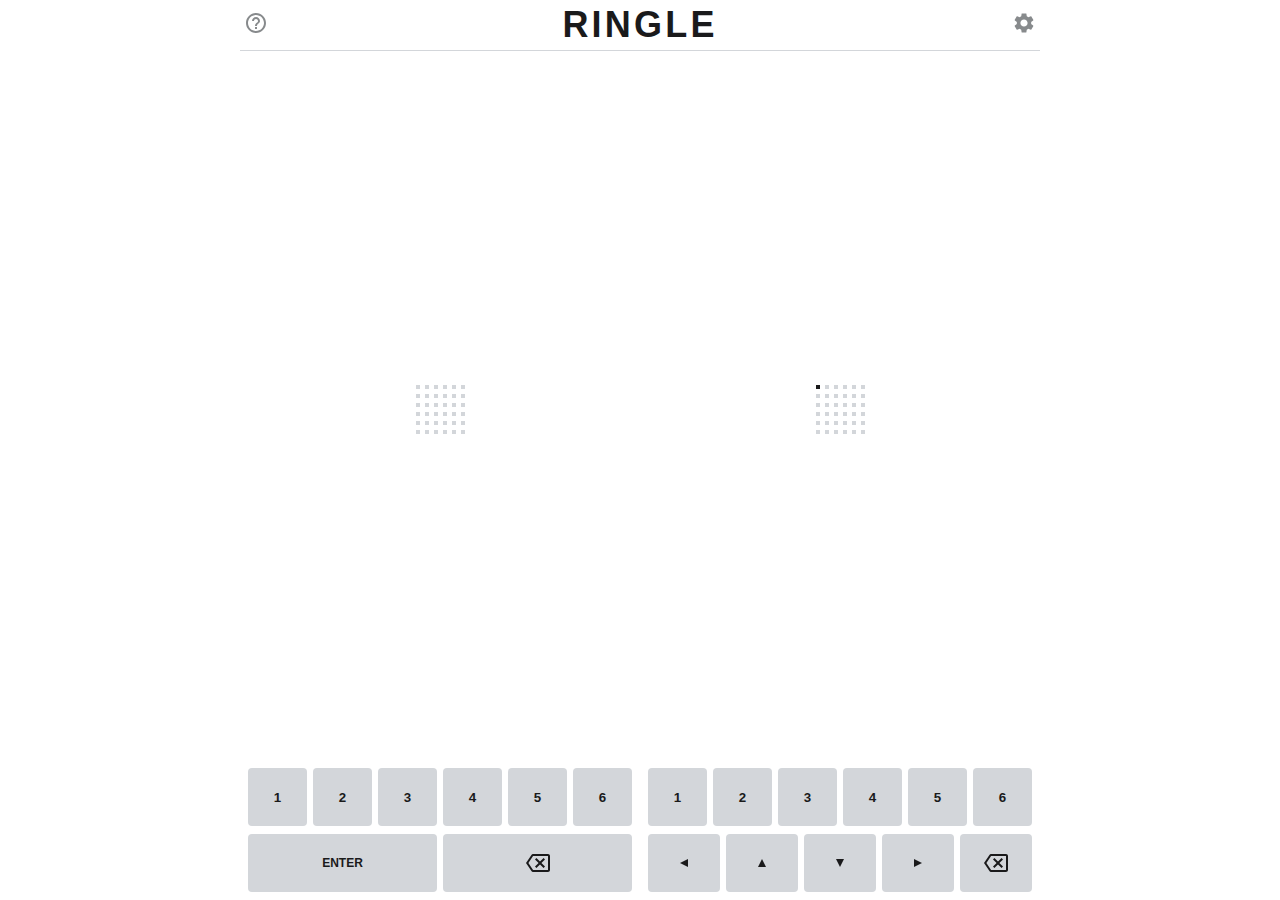
<file: index.html>
<!DOCTYPE html>
<html lang="en">
  <head>
    <meta charset="utf-8" />
    <meta name="viewport" content="width=device-width, initial-scale=1" />
    <link rel="icon" href="https://glitch.com/favicon.ico" />

    <title>Ringle - A change-ringing puzzle</title>

    <!-- import the webpage's stylesheet -->
    <link rel="stylesheet" href="/style.css" />
    
  </head>
  <body>
    <div id="game">
      <header>
        <div class="menu">
          <svg xmlns="http://www.w3.org/2000/svg" height="24" viewbox="0 0 24 24" width="24" id="help-button">
              <path fill="var(--color-tone-3)" d="M11 18h2v-2h-2v2zm1-16C6.48 2 2 6.48 2 12s4.48 10 10 10 10-4.48 10-10S17.52 2 12 2zm0 18c-4.41 0-8-3.59-8-8s3.59-8 8-8 8 3.59 8 8-3.59 8-8 8zm0-14c-2.21 0-4 1.79-4 4h2c0-1.1.9-2 2-2s2 .9 2 2c0 2-3 1.75-3 5h2c0-2.25 3-2.5 3-5 0-2.21-1.79-4-4-4z"></path>
            </svg>
        </div>
        <div class="title">
          Ringle
        </div>
        <div class="menu">
          <svg xmlns="http://www.w3.org/2000/svg" height="24" viewbox="0 0 24 24" width="24" id="settings-button">
            <path fill="var(--color-tone-3)" d="M19.14,12.94c0.04-0.3,0.06-0.61,0.06-0.94c0-0.32-0.02-0.64-0.07-0.94l2.03-1.58c0.18-0.14,0.23-0.41,0.12-0.61 l-1.92-3.32c-0.12-0.22-0.37-0.29-0.59-0.22l-2.39,0.96c-0.5-0.38-1.03-0.7-1.62-0.94L14.4,2.81c-0.04-0.24-0.24-0.41-0.48-0.41 h-3.84c-0.24,0-0.43,0.17-0.47,0.41L9.25,5.35C8.66,5.59,8.12,5.92,7.63,6.29L5.24,5.33c-0.22-0.08-0.47,0-0.59,0.22L2.74,8.87 C2.62,9.08,2.66,9.34,2.86,9.48l2.03,1.58C4.84,11.36,4.8,11.69,4.8,12s0.02,0.64,0.07,0.94l-2.03,1.58 c-0.18,0.14-0.23,0.41-0.12,0.61l1.92,3.32c0.12,0.22,0.37,0.29,0.59,0.22l2.39-0.96c0.5,0.38,1.03,0.7,1.62,0.94l0.36,2.54 c0.05,0.24,0.24,0.41,0.48,0.41h3.84c0.24,0,0.44-0.17,0.47-0.41l0.36-2.54c0.59-0.24,1.13-0.56,1.62-0.94l2.39,0.96 c0.22,0.08,0.47,0,0.59-0.22l1.92-3.32c0.12-0.22,0.07-0.47-0.12-0.61L19.14,12.94z M12,15.6c-1.98,0-3.6-1.62-3.6-3.6 s1.62-3.6,3.6-3.6s3.6,1.62,3.6,3.6S13.98,15.6,12,15.6z"></path>
          </svg>
        </div>
      </header>
      <div id="game-container">
        <div id="guess-container" class="game-container">
          <div class="board-container">
            <div class="board">
              <div class="game-row">
                <div class="game-tile"></div>
                <div class="game-tile"></div>
                <div class="game-tile"></div>
                <div class="game-tile"></div>
                <div class="game-tile"></div>
                <div class="game-tile"></div>
              </div>
              <div class="game-row">
                <div class="game-tile"></div>
                <div class="game-tile"></div>
                <div class="game-tile"></div>
                <div class="game-tile"></div>
                <div class="game-tile"></div>
                <div class="game-tile"></div>
              </div>
              <div class="game-row">
                <div class="game-tile"></div>
                <div class="game-tile"></div>
                <div class="game-tile"></div>
                <div class="game-tile"></div>
                <div class="game-tile"></div>
                <div class="game-tile"></div>
              </div>
              <div class="game-row">
                <div class="game-tile"></div>
                <div class="game-tile"></div>
                <div class="game-tile"></div>
                <div class="game-tile"></div>
                <div class="game-tile"></div>
                <div class="game-tile"></div>
              </div>
              <div class="game-row">
                <div class="game-tile"></div>
                <div class="game-tile"></div>
                <div class="game-tile"></div>
                <div class="game-tile"></div>
                <div class="game-tile"></div>
                <div class="game-tile"></div>
              </div>
              <div class="game-row">
                <div class="game-tile"></div>
                <div class="game-tile"></div>
                <div class="game-tile"></div>
                <div class="game-tile"></div>
                <div class="game-tile"></div>
                <div class="game-tile"></div>
              </div>
            </div>
          </div>
          <div class="keyboard">
            <div class="row">
              <button data-key="1">1</button>
              <button data-key="2">2</button>
              <button data-key="3">3</button>
              <button data-key="4">4</button>
              <button data-key="5">5</button>
              <button data-key="6">6</button>
            </div>
            <div class="row">
              <button data-key="↵" class="one-and-a-half">enter</button>
              <button data-key="←" class="one-and-a-half">
                <svg xmlns="http://www.w3.org/2000/svg" height="24" viewbox="0 0 24 24" width="24">
                  <path fill="var(--color-tone-1)" d="M22 3H7c-.69 0-1.23.35-1.59.88L0 12l5.41 8.11c.36.53.9.89 1.59.89h15c1.1 0 2-.9 2-2V5c0-1.1-.9-2-2-2zm0 16H7.07L2.4 12l4.66-7H22v14zm-11.59-2L14 13.41 17.59 17 19 15.59 15.41 12 19 8.41 17.59 7 14 10.59 10.41 7 9 8.41 12.59 12 9 15.59z"/>
                </svg>
              </button>
            </div>
          </div>
        </div>
        <div id="solution-container" class="game-container">
          <div class="board-container">
            <div class="board">
              <div class="game-row">
                <div class="game-tile current"></div>
                <div class="game-tile"></div>
                <div class="game-tile"></div>
                <div class="game-tile"></div>
                <div class="game-tile"></div>
                <div class="game-tile"></div>
              </div>
              <div class="game-row">
                <div class="game-tile"></div>
                <div class="game-tile"></div>
                <div class="game-tile"></div>
                <div class="game-tile"></div>
                <div class="game-tile"></div>
                <div class="game-tile"></div>
              </div>
              <div class="game-row">
                <div class="game-tile"></div>
                <div class="game-tile"></div>
                <div class="game-tile"></div>
                <div class="game-tile"></div>
                <div class="game-tile"></div>
                <div class="game-tile"></div>
              </div>
              <div class="game-row">
                <div class="game-tile"></div>
                <div class="game-tile"></div>
                <div class="game-tile"></div>
                <div class="game-tile"></div>
                <div class="game-tile"></div>
                <div class="game-tile"></div>
              </div>
              <div class="game-row">
                <div class="game-tile"></div>
                <div class="game-tile"></div>
                <div class="game-tile"></div>
                <div class="game-tile"></div>
                <div class="game-tile"></div>
                <div class="game-tile"></div>
              </div>
              <div class="game-row">
                <div class="game-tile"></div>
                <div class="game-tile"></div>
                <div class="game-tile"></div>
                <div class="game-tile"></div>
                <div class="game-tile"></div>
                <div class="game-tile"></div>
              </div>
            </div>
          </div>
          <div class="keyboard">
            <div class="row">
              <button data-key="1">1</button>
              <button data-key="2">2</button>
              <button data-key="3">3</button>
              <button data-key="4">4</button>
              <button data-key="5">5</button>
              <button data-key="6">6</button>
            </div>
            <div class="row">
              <button data-key="ArrowLeft" class="one-and-a-half">
                <svg xmlns="http://www.w3.org/2000/svg" height="24" viewbox="0 0 24 24" width="24">
                  <path fill="var(--color-tone-1)" d="M16,16 v-8 l-8,4 l8,4z" />
                </svg>
              </button>
              <button data-key="ArrowUp" class="one-and-a-half">
                <svg xmlns="http://www.w3.org/2000/svg" height="24" viewbox="0 0 24 24" width="24">
                  <path fill="var(--color-tone-1)" d="M8,16 h8 l-4,-8 l-4,8z" />
                </svg>
              </button>
              <button data-key="ArrowDown" class="one-and-a-half">
                <svg xmlns="http://www.w3.org/2000/svg" height="24" viewbox="0 0 24 24" width="24">
                  <path fill="var(--color-tone-1)" d="M8,8 h8 l-4,8 l-4,-8z" />
                </svg>
              </button>
              <button data-key="ArrowRight" class="one-and-a-half">
                <svg xmlns="http://www.w3.org/2000/svg" height="24" viewbox="0 0 24 24" width="24">
                  <path fill="var(--color-tone-1)" d="M8,16 v-8 l8,4 l-8,4z" />
                </svg>
              </button>
              <button data-key="←" class="one-and-a-half">
                <svg xmlns="http://www.w3.org/2000/svg" height="24" viewbox="0 0 24 24" width="24">
                  <path fill="var(--color-tone-1)" d="M22 3H7c-.69 0-1.23.35-1.59.88L0 12l5.41 8.11c.36.53.9.89 1.59.89h15c1.1 0 2-.9 2-2V5c0-1.1-.9-2-2-2zm0 16H7.07L2.4 12l4.66-7H22v14zm-11.59-2L14 13.41 17.59 17 19 15.59 15.41 12 19 8.41 17.59 7 14 10.59 10.41 7 9 8.41 12.59 12 9 15.59z"/>
                </svg>
              </button>
            </div>
          </div>
        </div>
      </div>
      <div id="overlay">
        <div id="help" class="content">
          <header>
            <h1>
              How to Play
            </h1>
              
            <svg xmlns="http://www.w3.org/2000/svg" height="24" viewbox="0 0 24 24" width="24" class="game-icon close">
              <path fill="var(--color-tone-3)" d="M19 6.41L17.59 5 12 10.59 6.41 5 5 6.41 10.59 12 5 17.59 6.41 19 12 13.41 17.59 19 19 17.59 13.41 12z"></path>
            </svg>
          </header>
          <div>
            <p>
              The tiles in this game represent places of bells in a change-ringing method.
            </p>
            <p>
              Each row includes every bell once, and from one row to the next, each number must stay in the same position or move at most one place to the left or right. No two rows are the same!
            </p>
            <p>
              Your task is to guess the current row in six tries. Each guess must have all <span class="stage">six</span> numbers. Hit enter to submit a guess.
            </p>
            <p>
              After each guess, the color of the tiles will change to show how close your guess is to that row.
            </p>
            <p id="notes">
              The extra board on the right is provided for taking notes on where the bells actually are. Hold shift while typing a number for it to appear on the right-hand board rather than on the game board.
            </p>
            <div class="examples">
              <p>
                Examples
              </p>
              <div class="example">
                <div class="game-row">
                  <div class="game-tile" data-state="tbd">2</div>
                  <div class="game-tile" data-state="correct">1</div>
                  <div class="game-tile" data-state="tbd">4</div>
                  <div class="game-tile" data-state="tbd">3</div>
                  <div class="game-tile" data-state="tbd">6</div>
                  <div class="game-tile" data-state="tbd">5</div>
                </div>
                <p>
                    The number <strong>1</strong> is in the correct place in this row—remember that it might move one place in the next row!
                  </p>
              </div>
              <div class="example">
                <div class="game-row">
                  <div class="game-tile" data-state="tbd">2</div>
                  <div class="game-tile" data-state="tbd">1</div>
                  <div class="game-tile" data-state="tbd">4</div>
                  <div class="game-tile" data-state="present">3</div>
                  <div class="game-tile" data-state="tbd">6</div>
                  <div class="game-tile" data-state="present">5</div>
                </div>
                <p>
                  The number <strong>3</strong> is one place to the right or left of where you guessed it.
                </p>
                <p>
                  The number <strong>5</strong> must be in fifth place—the rows do not wrap around. (This also indicates that the 3 must be in third place, since fifth place is occupied.)
                </p>
              </div>
              <div class="example">
                <div class="game-row">
                  <div class="game-tile" data-state="tbd">2</div>
                  <div class="game-tile" data-state="correct">1</div>
                  <div class="game-tile" data-state="tbd">4</div>
                  <div class="game-tile" data-state="correct">3</div>
                  <div class="game-tile" data-state="correct">6</div>
                  <div class="game-tile" data-state="correct">5</div>
                </div>
                <p>
                  The numbers <strong>2</strong> and <strong>4</strong> are at least two places away from where you guessed them to be. Since they are the only ones incorrect in this row, they must just trade places (in this row).
                </p>
              </div>
            </div>
            <p>
              Refresh for a new puzzle!
            </p>
            <p>
              You can learn about change ringing from the <a href="https://www.nagcr.org/#about-section" target="blank">North American Guild of Change Ringers</a> or the <a href="https://cccbr.org.uk/bellringing/what-is-bell-ringing/" target="blank">Central Council for Church Bell Ringers</a>.
            </p>
            <p>
              <strong>Extra tips</strong> (these probably won't make sense unless you are a ringer):
              <!--<ul>
                <li>Working bells are scrambled, but any hunt bells maintain their path as if it were a plain course. The treble will be a hunt bell the majority of the time AND if you happen to get Grandsire Minor, the 2 will be the second hunt bell though the rest of the bells probably won't be in plain course positions.</li>
                <li>The first row of the puzzle is always a handstroke!</li>
              </ul>-->
            </p>
          </div>
          <div>
            <p>
              This <a href="https://powerlanguage.co.uk/wordle">Wordle</a>-inspired game was made by Alison Stevens.
            </p>
            <p>
              Try out my other change-ringing games and resources at <a href="https://www.changeringing.net/home">www.changeringing.net/home</a>.
            </p>
            <p>
              Tip me on <a href="https://paypal.me/ans204">paypal</a>.
            </p>
          </div>
        </div>
        <div id="settings" class="content">
          <header>
            <h1>
              Settings
            </h1>
              
            <svg xmlns="http://www.w3.org/2000/svg" height="24" viewbox="0 0 24 24" width="24" class="game-icon close">
              <path fill="var(--color-tone-3)" d="M19 6.41L17.59 5 12 10.59 6.41 5 5 6.41 10.59 12 5 17.59 6.41 19 12 13.41 17.59 19 19 17.59 13.41 12z"></path>
            </svg>
          </header>
          <div>
            <div class="text">
              Number of bells
            </div>
            <div class="control" id="stage">
              <div class="stage-tile selected">
                6
              </div>
              <div class="stage-tile">
                8
              </div>
            </div>
          </div>
          <div id="hardsetting">
            <div class="text">
              Hard mode
            </div>
            <div class="control" id="hard-mode">
              <div class="switch">
                <span class="knob"></span>
              </div>
            </div>
          </div>
          <div>
            <div class="text">
              Dark theme
            </div>
            <div class="control" id="dark-theme">
              <div class="switch">
                <span class="knob"></span>
              </div>
            </div>
          </div>
        </div>
      </div>
      <div id="dialog">
        <svg xmlns="http://www.w3.org/2000/svg" height="24" viewbox="0 0 24 24" width="24" class="game-icon dialogclose">
          <path fill="var(--color-tone-3)" d="M19 6.41L17.59 5 12 10.59 6.41 5 5 6.41 10.59 12 5 17.59 6.41 19 12 13.41 17.59 19 19 17.59 13.41 12z"></path>
        </svg>
        <div id="method">
          
        </div>
      </div>
      <div id="resetdialog" class="dialog">
        Abandon current game?
        <div class="row">
          <button id="resetbutton">
            OK
          </button>
          <button class="cancel">
            cancel
          </button>
        </div>
        
      </div>
    </div>
    
    <script src="https://code.jquery.com/jquery-2.2.1.min.js"
            integrity="sha256-gvQgAFzTH6trSrAWoH1iPo9Xc96QxSZ3feW6kem+O00="
            crossorigin="anonymous"></script>
    <script src="/script.js"></script>
  </body>
</html>
</file>
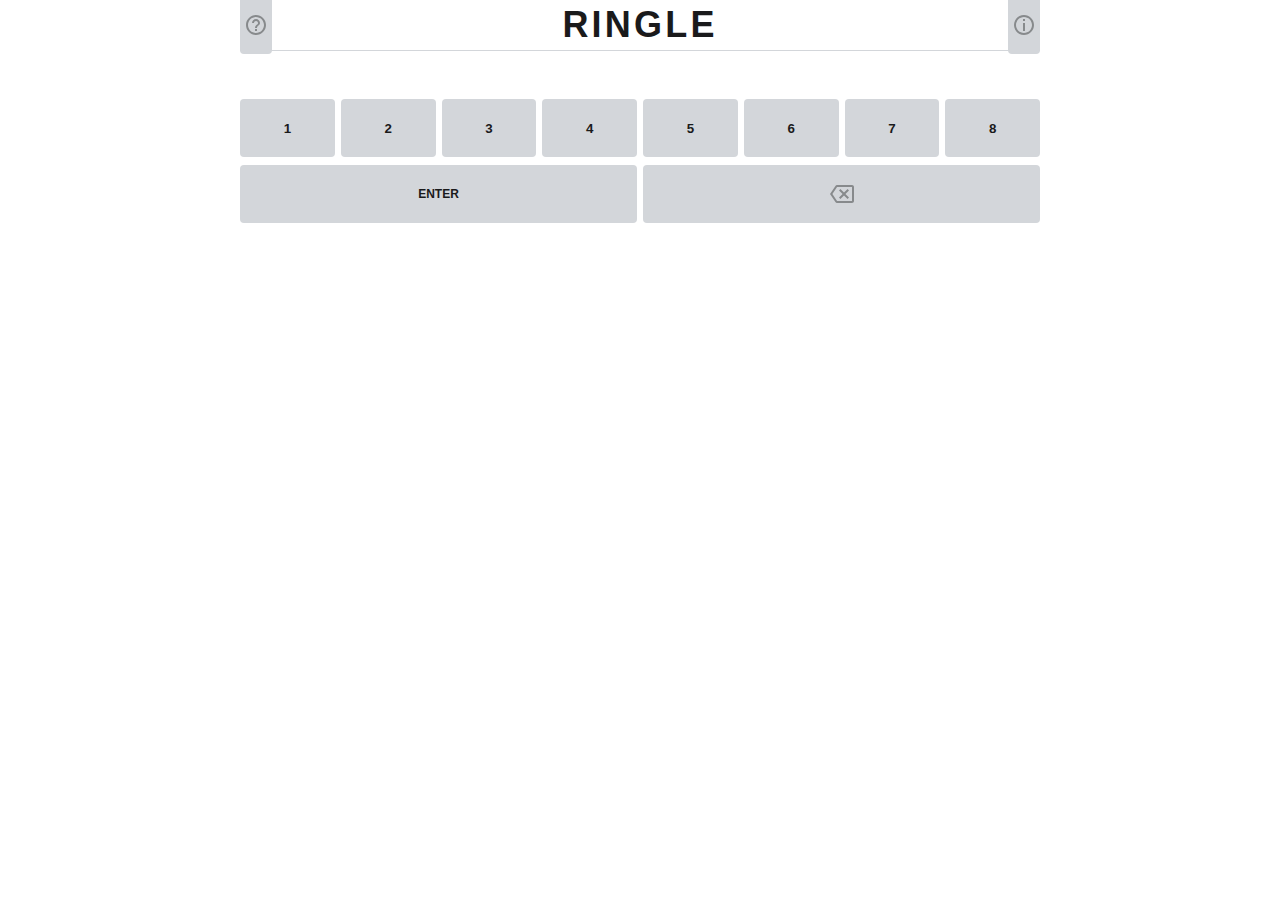
<file: old/index.html>
<!DOCTYPE html>
<html lang="en">
  <head>
    <meta charset="utf-8" />
    <meta name="viewport" content="width=device-width, initial-scale=1" />
    <link rel="icon" href="https://glitch.com/favicon.ico" />

    <title>Ringle - A change-ringing puzzle</title>

    <!-- import the webpage's stylesheet -->
    <link rel="stylesheet" href="/style.css" />
    
  </head>
  <body>
    <!-- this is the start of content -->
    <div id="game">
      <header>
        <div class="menu">
          <button id="help-button" class="icon">
            <svg xmlns="http://www.w3.org/2000/svg" height="24" viewBox="0 0 24 24" width="24">
              <path fill="var(--color-tone-3)" d="M11 18h2v-2h-2v2zm1-16C6.48 2 2 6.48 2 12s4.48 10 10 10 10-4.48 10-10S17.52 2 12 2zm0 18c-4.41 0-8-3.59-8-8s3.59-8 8-8 8 3.59 8 8-3.59 8-8 8zm0-14c-2.21 0-4 1.79-4 4h2c0-1.1.9-2 2-2s2 .9 2 2c0 2-3 1.75-3 5h2c0-2.25 3-2.5 3-5 0-2.21-1.79-4-4-4z"></path>
            </svg>
          </button>
        </div>
        <div class="title">
          Ringle
        </div>
        <div class="menu">
          <button id="info-button" class="icon">
            <svg xmlns="http://www.w3.org/2000/svg" height="24" viewBox="0 0 24 24" width="24">
              <path fill="var(--color-tone-3)" d="M11 8h2v-2h-2v2z
                                                  M12 2C6.48 2 2 6.48 2 12s4.48 10 10 10 10-4.48 10-10S17.52 2 12 2z
                                                  m0 18c-4.41 0-8-3.59-8-8s3.59-8 8-8 8 3.59 8 8-3.59 8-8 8z
                                                  M11 10 h2 v8 h-2 v-8z"></path>
            </svg>
          </button>
        </div>
      </header>
      <div id="board-container">
        <div id="board">
          <game-row letters length="8">
            <div class="row">
              <game-tile><div class="tile" data-state="empty" data-animation="idle"></div></game-tile>
              <game-tile><div class="tile" data-state="empty" data-animation="idle"></div></game-tile>
              <game-tile><div class="tile" data-state="empty" data-animation="idle"></div></game-tile>
              <game-tile><div class="tile" data-state="empty" data-animation="idle"></div></game-tile>
              <game-tile><div class="tile" data-state="empty" data-animation="idle"></div></game-tile>
              <game-tile><div class="tile" data-state="empty" data-animation="idle"></div></game-tile>
              <game-tile><div class="tile" data-state="empty" data-animation="idle"></div></game-tile>
              <game-tile><div class="tile" data-state="empty" data-animation="idle"></div></game-tile>
            </div>
          </game-row>
          <game-row letters length="8">
            <div class="row">
              <game-tile><div class="tile" data-state="empty" data-animation="idle"></div></game-tile>
              <game-tile><div class="tile" data-state="empty" data-animation="idle"></div></game-tile>
              <game-tile><div class="tile" data-state="empty" data-animation="idle"></div></game-tile>
              <game-tile><div class="tile" data-state="empty" data-animation="idle"></div></game-tile>
              <game-tile><div class="tile" data-state="empty" data-animation="idle"></div></game-tile>
              <game-tile><div class="tile" data-state="empty" data-animation="idle"></div></game-tile>
              <game-tile><div class="tile" data-state="empty" data-animation="idle"></div></game-tile>
              <game-tile><div class="tile" data-state="empty" data-animation="idle"></div></game-tile>
            </div>
          </game-row>
          <game-row letters length="8">
            <div class="row">
              <game-tile><div class="tile" data-state="empty" data-animation="idle"></div></game-tile>
              <game-tile><div class="tile" data-state="empty" data-animation="idle"></div></game-tile>
              <game-tile><div class="tile" data-state="empty" data-animation="idle"></div></game-tile>
              <game-tile><div class="tile" data-state="empty" data-animation="idle"></div></game-tile>
              <game-tile><div class="tile" data-state="empty" data-animation="idle"></div></game-tile>
              <game-tile><div class="tile" data-state="empty" data-animation="idle"></div></game-tile>
              <game-tile><div class="tile" data-state="empty" data-animation="idle"></div></game-tile>
              <game-tile><div class="tile" data-state="empty" data-animation="idle"></div></game-tile>
            </div>
          </game-row>
          <game-row letters length="8">
            <div class="row">
              <game-tile><div class="tile" data-state="empty" data-animation="idle"></div></game-tile>
              <game-tile><div class="tile" data-state="empty" data-animation="idle"></div></game-tile>
              <game-tile><div class="tile" data-state="empty" data-animation="idle"></div></game-tile>
              <game-tile><div class="tile" data-state="empty" data-animation="idle"></div></game-tile>
              <game-tile><div class="tile" data-state="empty" data-animation="idle"></div></game-tile>
              <game-tile><div class="tile" data-state="empty" data-animation="idle"></div></game-tile>
              <game-tile><div class="tile" data-state="empty" data-animation="idle"></div></game-tile>
              <game-tile><div class="tile" data-state="empty" data-animation="idle"></div></game-tile>
            </div>
          </game-row>
          <game-row letters length="8">
            <div class="row">
              <game-tile><div class="tile" data-state="empty" data-animation="idle"></div></game-tile>
              <game-tile><div class="tile" data-state="empty" data-animation="idle"></div></game-tile>
              <game-tile><div class="tile" data-state="empty" data-animation="idle"></div></game-tile>
              <game-tile><div class="tile" data-state="empty" data-animation="idle"></div></game-tile>
              <game-tile><div class="tile" data-state="empty" data-animation="idle"></div></game-tile>
              <game-tile><div class="tile" data-state="empty" data-animation="idle"></div></game-tile>
              <game-tile><div class="tile" data-state="empty" data-animation="idle"></div></game-tile>
              <game-tile><div class="tile" data-state="empty" data-animation="idle"></div></game-tile>
            </div>
          </game-row>
          <game-row letters length="8">
            <div class="row">
              <game-tile><div class="tile" data-state="empty" data-animation="idle"></div></game-tile>
              <game-tile><div class="tile" data-state="empty" data-animation="idle"></div></game-tile>
              <game-tile><div class="tile" data-state="empty" data-animation="idle"></div></game-tile>
              <game-tile><div class="tile" data-state="empty" data-animation="idle"></div></game-tile>
              <game-tile><div class="tile" data-state="empty" data-animation="idle"></div></game-tile>
              <game-tile><div class="tile" data-state="empty" data-animation="idle"></div></game-tile>
              <game-tile><div class="tile" data-state="empty" data-animation="idle"></div></game-tile>
              <game-tile><div class="tile" data-state="empty" data-animation="idle"></div></game-tile>
            </div>
          </game-row>
        </div>

      </div>
      <div id="keyboard">
        <div class="row">
          <button data-key="1">
            1
          </button>
          <button data-key="2">
            2
          </button>
          <button data-key="3">
            3
          </button>
          <button data-key="4">
            4
          </button>
          <button data-key="5">
            5
          </button>
          <button data-key="6">
            6
          </button>
          <button data-key="7">
            7
          </button>
          <button data-key="8">
            8
          </button>
        </div>
        <div class="row">
          <button data-key="↵" class="one-and-a-half">enter</button>
          <button data-key="←" class="one-and-a-half">
            <svg xmlns="http://www.w3.org/2000/svg" height="24" viewBox="0 0 24 24" width="24">
              <path fill=var(--color-tone-3) d="M22 3H7c-.69 0-1.23.35-1.59.88L0 12l5.41 8.11c.36.53.9.89 1.59.89h15c1.1 0 2-.9 2-2V5c0-1.1-.9-2-2-2zm0 16H7.07L2.4 12l4.66-7H22v14zm-11.59-2L14 13.41 17.59 17 19 15.59 15.41 12 19 8.41 17.59 7 14 10.59 10.41 7 9 8.41 12.59 12 9 15.59z"/>
            </svg>
          </button>
        </div>
      </div>
      <div id="overlay">
        <div id="info-container" class="content">
          <div id="help" class="content-container instructions">
            <header>
              <h1>
                How to Play
              </h1>
              <game-icon class="close">
                <svg xmlns="http://www.w3.org/2000/svg" height="24" viewBox="0 0 24 24" width="24">
                  <path fill="var(--color-tone-3)" d="M19 6.41L17.59 5 12 10.59 6.41 5 5 6.41 10.59 12 5 17.59 6.41 19 12 13.41 17.59 19 19 17.59 13.41 12z"></path>
                </svg>
              </game-icon>
              
            </header>
            <div class="content-container">
              <p>
                The tiles in this game represent six rows of a change-ringing method for eight bells.
              </p>
              <p>
                Each row includes the numbers 1 through 8, and from one row to the next, each number must stay in the same position or move at most one place to the left or right. No two rows are the same!
              </p>
              <p>
                Your task is to guess the current row in six tries. Each guess must have all eight numbers. Hit enter to submit a guess.
              </p>
              <p>
                After each guess, the color of the tiles will change to show how close your guess is to that row.
              </p>
              <div class="examples">
                <p>
                  Examples
                </p>
                <div class="example">
                  <div class="row">
                    <game-tile><div class="tile" data-state="tbd" data-animation="idle">2</div></game-tile>
                    <game-tile><div class="tile" data-state="correct" data-animation="idle">1</div></game-tile>
                    <game-tile><div class="tile" data-state="tbd" data-animation="idle">4</div></game-tile>
                    <game-tile><div class="tile" data-state="tbd" data-animation="idle">3</div></game-tile>
                    <game-tile><div class="tile" data-state="tbd" data-animation="idle">6</div></game-tile>
                    <game-tile><div class="tile" data-state="tbd" data-animation="idle">5</div></game-tile>
                    <game-tile><div class="tile" data-state="tbd" data-animation="idle">8</div></game-tile>
                    <game-tile><div class="tile" data-state="tbd" data-animation="idle">7</div></game-tile>
                  </div>
                  <p>
                    The number <strong>1</strong> is in the correct place in this row—remember that it might move one place in the next row!
                  </p>
                </div>
                <div class="example">
                  <div class="row">
                    <game-tile><div class="tile" data-state="tbd" data-animation="idle">2</div></game-tile>
                    <game-tile><div class="tile" data-state="tbd" data-animation="idle">1</div></game-tile>
                    <game-tile><div class="tile" data-state="tbd" data-animation="idle">4</div></game-tile>
                    <game-tile><div class="tile" data-state="present" data-animation="idle">3</div></game-tile>
                    <game-tile><div class="tile" data-state="tbd" data-animation="idle">6</div></game-tile>
                    <game-tile><div class="tile" data-state="tbd" data-animation="idle">5</div></game-tile>
                    <game-tile><div class="tile" data-state="tbd" data-animation="idle">8</div></game-tile>
                    <game-tile><div class="tile" data-state="present" data-animation="idle">7</div></game-tile>
                  </div>
                  <p>
                    The number <strong>3</strong> is one place to the right or left of where you guessed it.
                  </p>
                  <p>
                    The number <strong>7</strong> must be in seventh place—the rows do not wrap around.
                  </p>
                </div>
                <div class="example">
                  <div class="row">
                    <game-tile><div class="tile" data-state="tbd" data-animation="idle">2</div></game-tile>
                    <game-tile><div class="tile" data-state="correct" data-animation="idle">1</div></game-tile>
                    <game-tile><div class="tile" data-state="tbd" data-animation="idle">4</div></game-tile>
                    <game-tile><div class="tile" data-state="correct" data-animation="idle">3</div></game-tile>
                    <game-tile><div class="tile" data-state="tbd" data-animation="idle">6</div></game-tile>
                    <game-tile><div class="tile" data-state="correct" data-animation="idle">5</div></game-tile>
                    <game-tile><div class="tile" data-state="correct" data-animation="idle">8</div></game-tile>
                    <game-tile><div class="tile" data-state="correct" data-animation="idle">7</div></game-tile>
                  </div>
                  <p>
                    The numbers 2, 4, and 6 are at least two places away from where you guessed them to be.
                  </p>
                </div>
              </div>
              <p>
                Refresh for a new puzzle!
              </p>
              <p>
                You can learn about change ringing from the <a href="https://www.nagcr.org/#about-section" target="blank">North American Guild of Change Ringers</a> or the <a href="https://cccbr.org.uk/bellringing/what-is-bell-ringing/" target="blank">Central Council for Church Bell Ringers</a>.
              </p>
            </div>
          </div>
          <div id="info" class="content-container">
            <header><h1>
              About
              </h1>
              <game-icon class="close">
                <svg xmlns="http://www.w3.org/2000/svg" height="24" viewBox="0 0 24 24" width="24">
                  <path fill="var(--color-tone-3)" d="M19 6.41L17.59 5 12 10.59 6.41 5 5 6.41 10.59 12 5 17.59 6.41 19 12 13.41 17.59 19 19 17.59 13.41 12z"></path>
                </svg>
              </game-icon>
            </header>
            <p>
              This <a href="https://powerlanguage.co.uk/wordle">Wordle</a>-inspired game was made by Alison Stevens.
            </p>
            <p>
              Try out my other change-ringing games and resources at <a href="https://www.changeringing.net/home">www.changeringing.net/home</a>.
            </p>
            <p>
              Tip me on <a href="https://paypal.me/ans204">paypal</a>.
            </p>
          </div>
        </div>
      </div>
    </div>
    
    
    <script src="https://code.jquery.com/jquery-2.2.1.min.js"
            integrity="sha256-gvQgAFzTH6trSrAWoH1iPo9Xc96QxSZ3feW6kem+O00="
            crossorigin="anonymous"></script>
    <script src="/script.js"></script>
  </body>
</html>
</file>
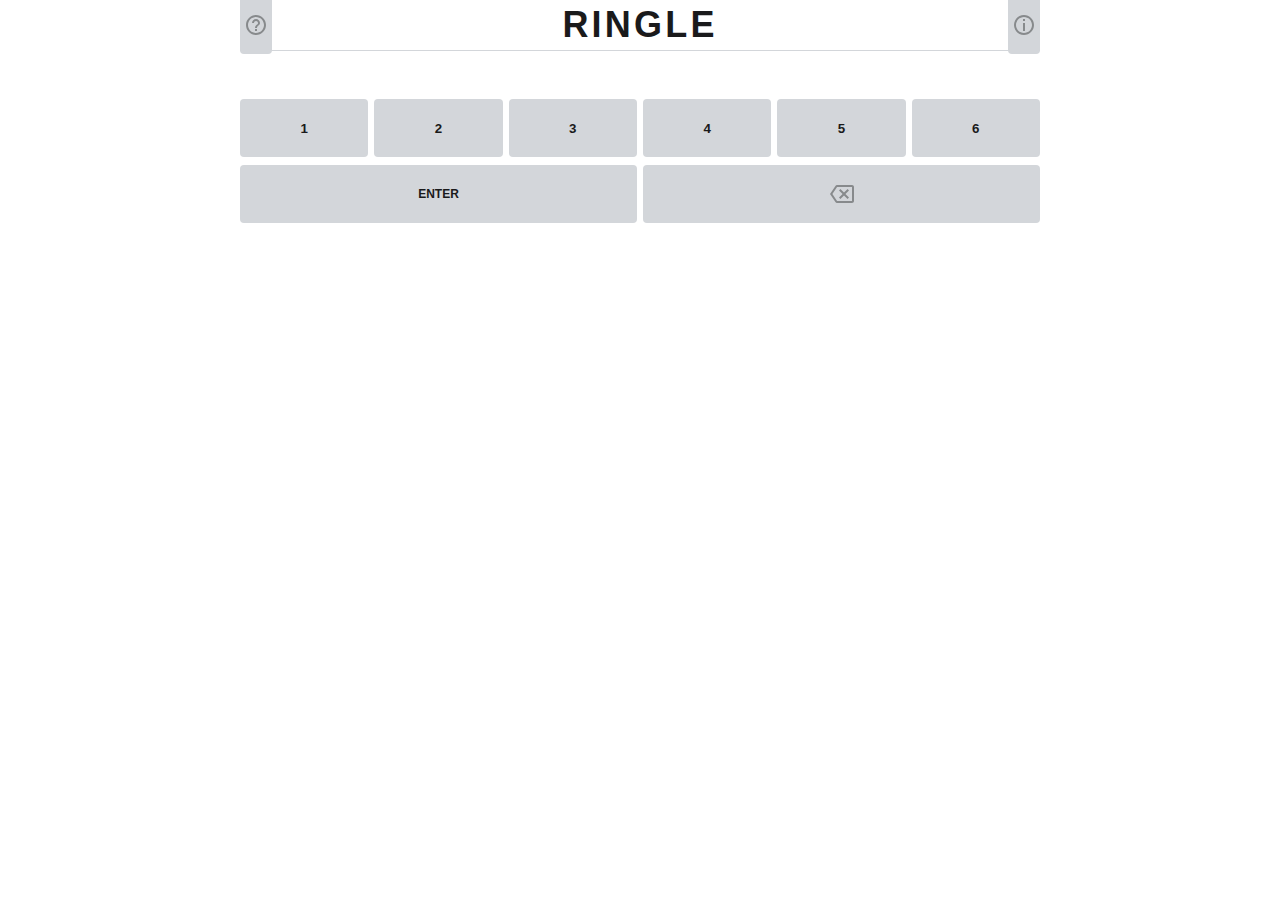
<file: old/minor.html>
<!DOCTYPE html>
<html lang="en">
  <head>
    <meta charset="utf-8" />
    <meta name="viewport" content="width=device-width, initial-scale=1" />
    <link rel="icon" href="https://glitch.com/favicon.ico" />

    <title>Ringle - A change-ringing puzzle</title>

    <!-- import the webpage's stylesheet -->
    <link rel="stylesheet" href="/style.css" />

    <!-- import the webpage's javascript file -->
    
  </head>
  <body>
    <!-- this is the start of content -->
    <div id="game">
      <header>
        <div class="menu">
          <button id="help-button" class="icon">
            <svg xmlns="http://www.w3.org/2000/svg" height="24" viewBox="0 0 24 24" width="24">
              <path fill="var(--color-tone-3)" d="M11 18h2v-2h-2v2zm1-16C6.48 2 2 6.48 2 12s4.48 10 10 10 10-4.48 10-10S17.52 2 12 2zm0 18c-4.41 0-8-3.59-8-8s3.59-8 8-8 8 3.59 8 8-3.59 8-8 8zm0-14c-2.21 0-4 1.79-4 4h2c0-1.1.9-2 2-2s2 .9 2 2c0 2-3 1.75-3 5h2c0-2.25 3-2.5 3-5 0-2.21-1.79-4-4-4z"></path>
            </svg>
          </button>
        </div>
        <div class="title">
          Ringle
        </div>
        <div class="menu">
          <button id="info-button" class="icon">
            <svg xmlns="http://www.w3.org/2000/svg" height="24" viewBox="0 0 24 24" width="24">
              <path fill="var(--color-tone-3)" d="M11 8h2v-2h-2v2z
                                                  M12 2C6.48 2 2 6.48 2 12s4.48 10 10 10 10-4.48 10-10S17.52 2 12 2z
                                                  m0 18c-4.41 0-8-3.59-8-8s3.59-8 8-8 8 3.59 8 8-3.59 8-8 8z
                                                  M11 10 h2 v8 h-2 v-8z"></path>
            </svg>
          </button>
        </div>
      </header>
      <div id="board-container">
        <div id="board">
          <game-row letters length="6">
            <div class="row">
              <game-tile><div class="tile" data-state="empty" data-animation="idle"></div></game-tile>
              <game-tile><div class="tile" data-state="empty" data-animation="idle"></div></game-tile>
              <game-tile><div class="tile" data-state="empty" data-animation="idle"></div></game-tile>
              <game-tile><div class="tile" data-state="empty" data-animation="idle"></div></game-tile>
              <game-tile><div class="tile" data-state="empty" data-animation="idle"></div></game-tile>
              <game-tile><div class="tile" data-state="empty" data-animation="idle"></div></game-tile>
            </div>
          </game-row>
          <game-row letters length="6">
            <div class="row">
              <game-tile><div class="tile" data-state="empty" data-animation="idle"></div></game-tile>
              <game-tile><div class="tile" data-state="empty" data-animation="idle"></div></game-tile>
              <game-tile><div class="tile" data-state="empty" data-animation="idle"></div></game-tile>
              <game-tile><div class="tile" data-state="empty" data-animation="idle"></div></game-tile>
              <game-tile><div class="tile" data-state="empty" data-animation="idle"></div></game-tile>
              <game-tile><div class="tile" data-state="empty" data-animation="idle"></div></game-tile>
            </div>
          </game-row>
          <game-row letters length="6">
            <div class="row">
              <game-tile><div class="tile" data-state="empty" data-animation="idle"></div></game-tile>
              <game-tile><div class="tile" data-state="empty" data-animation="idle"></div></game-tile>
              <game-tile><div class="tile" data-state="empty" data-animation="idle"></div></game-tile>
              <game-tile><div class="tile" data-state="empty" data-animation="idle"></div></game-tile>
              <game-tile><div class="tile" data-state="empty" data-animation="idle"></div></game-tile>
              <game-tile><div class="tile" data-state="empty" data-animation="idle"></div></game-tile>
            </div>
          </game-row>
          <game-row letters length="6">
            <div class="row">
              <game-tile><div class="tile" data-state="empty" data-animation="idle"></div></game-tile>
              <game-tile><div class="tile" data-state="empty" data-animation="idle"></div></game-tile>
              <game-tile><div class="tile" data-state="empty" data-animation="idle"></div></game-tile>
              <game-tile><div class="tile" data-state="empty" data-animation="idle"></div></game-tile>
              <game-tile><div class="tile" data-state="empty" data-animation="idle"></div></game-tile>
              <game-tile><div class="tile" data-state="empty" data-animation="idle"></div></game-tile>
            </div>
          </game-row>
          <game-row letters length="6">
            <div class="row">
              <game-tile><div class="tile" data-state="empty" data-animation="idle"></div></game-tile>
              <game-tile><div class="tile" data-state="empty" data-animation="idle"></div></game-tile>
              <game-tile><div class="tile" data-state="empty" data-animation="idle"></div></game-tile>
              <game-tile><div class="tile" data-state="empty" data-animation="idle"></div></game-tile>
              <game-tile><div class="tile" data-state="empty" data-animation="idle"></div></game-tile>
              <game-tile><div class="tile" data-state="empty" data-animation="idle"></div></game-tile>
            </div>
          </game-row>
          <game-row letters length="6">
            <div class="row">
              <game-tile><div class="tile" data-state="empty" data-animation="idle"></div></game-tile>
              <game-tile><div class="tile" data-state="empty" data-animation="idle"></div></game-tile>
              <game-tile><div class="tile" data-state="empty" data-animation="idle"></div></game-tile>
              <game-tile><div class="tile" data-state="empty" data-animation="idle"></div></game-tile>
              <game-tile><div class="tile" data-state="empty" data-animation="idle"></div></game-tile>
              <game-tile><div class="tile" data-state="empty" data-animation="idle"></div></game-tile>
            </div>
          </game-row>
        </div>

      </div>
      <div id="keyboard">
        <div class="row">
          <button data-key="1">
            1
          </button>
          <button data-key="2">
            2
          </button>
          <button data-key="3">
            3
          </button>
          <button data-key="4">
            4
          </button>
          <button data-key="5">
            5
          </button>
          <button data-key="6">
            6
          </button>
        </div>
        <div class="row">
          <button data-key="↵" class="one-and-a-half">enter</button>
          <button data-key="←" class="one-and-a-half">
            <svg xmlns="http://www.w3.org/2000/svg" height="24" viewBox="0 0 24 24" width="24">
              <path fill=var(--color-tone-3) d="M22 3H7c-.69 0-1.23.35-1.59.88L0 12l5.41 8.11c.36.53.9.89 1.59.89h15c1.1 0 2-.9 2-2V5c0-1.1-.9-2-2-2zm0 16H7.07L2.4 12l4.66-7H22v14zm-11.59-2L14 13.41 17.59 17 19 15.59 15.41 12 19 8.41 17.59 7 14 10.59 10.41 7 9 8.41 12.59 12 9 15.59z"/>
            </svg>
          </button>
        </div>
      </div>
      <div id="overlay">
        <div id="info-container" class="content">
          <div id="help" class="content-container instructions">
            <header>
              <h1>
                How to Play
              </h1>
              <game-icon class="close">
                <svg xmlns="http://www.w3.org/2000/svg" height="24" viewBox="0 0 24 24" width="24">
                  <path fill="var(--color-tone-3)" d="M19 6.41L17.59 5 12 10.59 6.41 5 5 6.41 10.59 12 5 17.59 6.41 19 12 13.41 17.59 19 19 17.59 13.41 12z"></path>
                </svg>
              </game-icon>
              
            </header>
            <div class="content-container">
              <p>
                The tiles in this game represent six rows of a change-ringing method for eight bells.
              </p>
              <p>
                Each row includes the numbers 1 through 8, and from one row to the next, each number must stay in the same position or move at most one place to the left or right.
              </p>
              <p>
                Your task is to guess the current row in six tries. Each guess must have all eight numbers. Hit enter to submit a guess.
              </p>
              <p>
                After each guess, the color of the tiles will change to show how close your guess is to that row.
              </p>
              <div class="examples">
                <p>
                  Examples
                </p>
                <div class="example">
                  <div class="row">
                    <game-tile><div class="tile" data-state="tbd" data-animation="idle">2</div></game-tile>
                    <game-tile><div class="tile" data-state="correct" data-animation="idle">1</div></game-tile>
                    <game-tile><div class="tile" data-state="tbd" data-animation="idle">4</div></game-tile>
                    <game-tile><div class="tile" data-state="tbd" data-animation="idle">3</div></game-tile>
                    <game-tile><div class="tile" data-state="tbd" data-animation="idle">6</div></game-tile>
                    <game-tile><div class="tile" data-state="tbd" data-animation="idle">5</div></game-tile>
                    <game-tile><div class="tile" data-state="tbd" data-animation="idle">8</div></game-tile>
                    <game-tile><div class="tile" data-state="tbd" data-animation="idle">7</div></game-tile>
                  </div>
                  <p>
                    The number <strong>1</strong> is in the correct place in this row—remember that it might move one place in the next row!
                  </p>
                </div>
                <div class="example">
                  <div class="row">
                    <game-tile><div class="tile" data-state="tbd" data-animation="idle">2</div></game-tile>
                    <game-tile><div class="tile" data-state="tbd" data-animation="idle">1</div></game-tile>
                    <game-tile><div class="tile" data-state="tbd" data-animation="idle">4</div></game-tile>
                    <game-tile><div class="tile" data-state="present" data-animation="idle">3</div></game-tile>
                    <game-tile><div class="tile" data-state="tbd" data-animation="idle">6</div></game-tile>
                    <game-tile><div class="tile" data-state="tbd" data-animation="idle">5</div></game-tile>
                    <game-tile><div class="tile" data-state="tbd" data-animation="idle">8</div></game-tile>
                    <game-tile><div class="tile" data-state="present" data-animation="idle">7</div></game-tile>
                  </div>
                  <p>
                    The number <strong>3</strong> is one place to the right or left of where you guessed it.
                  </p>
                  <p>
                    The number <strong>7</strong> must be in seventh place—the rows do not wrap around.
                  </p>
                </div>
                <div class="example">
                  <div class="row">
                    <game-tile><div class="tile" data-state="tbd" data-animation="idle">2</div></game-tile>
                    <game-tile><div class="tile" data-state="correct" data-animation="idle">1</div></game-tile>
                    <game-tile><div class="tile" data-state="tbd" data-animation="idle">4</div></game-tile>
                    <game-tile><div class="tile" data-state="correct" data-animation="idle">3</div></game-tile>
                    <game-tile><div class="tile" data-state="tbd" data-animation="idle">6</div></game-tile>
                    <game-tile><div class="tile" data-state="correct" data-animation="idle">5</div></game-tile>
                    <game-tile><div class="tile" data-state="correct" data-animation="idle">8</div></game-tile>
                    <game-tile><div class="tile" data-state="correct" data-animation="idle">7</div></game-tile>
                  </div>
                  <p>
                    The numbers 2, 4, and 6 are at least two places away from where you guessed them to be.
                  </p>
                </div>
              </div>
              <p>
                Refresh for a new puzzle!
              </p>
              <p>
                You can learn about change ringing from the <a href="https://www.nagcr.org/#about-section" target="blank">North American Guild of Change Ringers</a> or the <a href="https://cccbr.org.uk/bellringing/what-is-bell-ringing/" target="blank">Central Council for Church Bell Ringers</a>.
              </p>
            </div>
          </div>
          <div id="info" class="content-container">
            <header><h1>
              About
              </h1>
              <game-icon class="close">
                <svg xmlns="http://www.w3.org/2000/svg" height="24" viewBox="0 0 24 24" width="24">
                  <path fill="var(--color-tone-3)" d="M19 6.41L17.59 5 12 10.59 6.41 5 5 6.41 10.59 12 5 17.59 6.41 19 12 13.41 17.59 19 19 17.59 13.41 12z"></path>
                </svg>
              </game-icon>
            </header>
            <p>
              This <a href="https://powerlanguage.co.uk/wordle">Wordle</a>-inspired game was made by Alison Stevens.
            </p>
            <p>
              Try out my other change-ringing games and resources at <a href="https://www.changeringing.net/home">www.changeringing.net/home</a>.
            </p>
            <p>
              Tip me on <a href="https://paypal.me/ans204">paypal</a>.
            </p>
          </div>
        </div>
      </div>
    </div>
    
    
    <script src="https://code.jquery.com/jquery-2.2.1.min.js"
            integrity="sha256-gvQgAFzTH6trSrAWoH1iPo9Xc96QxSZ3feW6kem+O00="
            crossorigin="anonymous"></script>
    <script src="/script.js"></script>
  </body>
</html>
</file>
<file: style.css>
/* Global Styles & Colors */
:root {
  --green: #6aaa64;
  --darkendGreen: #538d4e;
  --yellow: #c9b458;
  --darkendYellow: #b59f3b;
  --lightGray: #d8d8d8;
  --gray: #86888a;
  --darkGray: #939598;
  --white: #ffffff;
  --black: #212121;
  /* Colorblind colors */
  --orange: #f5793a;
  --blue: #85c0f9;
  font-family: 'Clear Sans', 'Helvetica Neue', Arial, sans-serif;
  font-size: 16px;
  --header-height: 50px;
  --keyboard-height: 132px;
  --game-max-width: 800px;
  --color-tone-1: #1a1a1b;
  --color-tone-2: #787c7e;
  --color-tone-3: #878a8c;
  --color-tone-4: #d3d6da;
  --color-tone-5: #edeff1;
  --color-tone-6: #f6f7f8;
  --color-tone-7: #ffffff;
  --opacity-50: rgba(255, 255, 255, 0.5);
  --color-background: var(--color-tone-7);
  --color-present: var(--yellow);
  --color-correct: var(--green);
  --color-absent: var(--color-tone-2);
  --tile-text-color: var(--color-tone-7);
  --key-text-color: var(--color-tone-1);
  --key-evaluated-text-color: var(--color-tone-7);
  --key-bg: var(--color-tone-4);
  --key-bg-present: var(--color-present);
  --key-bg-correct: var(--color-correct);
  --key-bg-absent: var(--color-absent);
  --modal-content-bg: var(--color-tone-7);
}

.nightmode {
  --color-tone-1: #d7dadc;
  --color-tone-2: #818384;
  --color-tone-3: #565758;
  --color-tone-4: #3a3a3c;
  --color-tone-5: #272729;
  --color-tone-6: #1a1a1b;
  --color-tone-7: #121213;
  --opacity-50: rgba(0, 0, 0, 0.5);
  --color-background: var(--color-tone-7);
  --key-bg: var(--color-tone-2);
}

html {
  height: 100%;
}

body {
  height: 100%;
  background-color: var(--color-background);
  margin: 0;
  padding: 0;
  /* Prevent scrollbar appearing on page transition */
  overflow-y: hidden;
}

#game {
  width: 100%;
  max-width: var(--game-max-width);
  margin: 0 auto;
  height: 100%;
  display: flex;
  flex-direction: column;
  position: relative;
}
header {
  display: flex;
  justify-content: space-between;
  align-items: center;
  height: var(--header-height);
  color: var(--color-tone-1);
  border-bottom: 1px solid var(--color-tone-4);
}
header .title {
  font-weight: 700;
  font-size: 36px;
  letter-spacing: 0.2rem;
  text-transform: uppercase;
  text-align: center;
  position: absolute;
  left: 0;
  right: 0;
  pointer-events: none;
}

@media (max-width: 360px) {
  header .title {
    font-size: 22px;
    letter-spacing: 0.1rem;
  }
}

.menu svg {
  cursor: pointer;
  padding: 0 4px;
}

.game-icon {
  position: absolute;
  right: 0;
  user-select: none;
  cursor: pointer;
}

@media only screen and (min-device-width : 320px) and (max-device-width : 480px) {
  .content {
    max-width: 100%;
    padding: 0;
  }
  .game-icon {
    padding: 0 16px;
  }
}


#game-container {
  display: flex;
  justify-content: space-around;
  align-items: center;
  flex-grow: 1;
}

.game-container {
  flex-grow: 1;
  max-width: 400px;
  height: 100%;
  display: flex;
  flex-direction: column;
}

.board-container {
  display: flex;
  justify-content: center;
  align-items: center;
  flex-grow: 1;
  overflow: hidden;
}

.board {
  display: grid;
  grid-template-rows: repeat(6, 1fr);
  grid-gap: 5px;
  padding:10px;
  box-sizing: border-box;
}

.game-row {
  display: grid;
  grid-template-columns: repeat(6, 1fr);
  grid-gap: 5px;
}

.game-tile {
  width: 100%;
  border: 2px solid var(--color-tone-4);
  display: inline-flex;
  justify-content: center;
  align-items: center;
  font-size: 2rem;
  line-height: 2rem;
  font-weight: bold;
  vertical-align: middle;
  box-sizing: border-box;
  color: var(--tile-text-color);
  text-transform: uppercase;
  user-select: none;
  transform: rotateX(0);
  transition: transform .25s ease-in-out;
}
@media (max-height: 600px) {
  .game-tile, .stage-tile {
    font-size: 1em;
    line-height: 1em;
  }
}
#solution-container .game-tile {
  color: var(--color-tone-1);
}
.game-tile.current {
  border: 2px solid var(--color-tone-1);
}
.game-tile[data-state='tbd'] {
  background-color: var(--color-tone-7);
  border: 2px solid var(--color-tone-3);
  color: var(--color-tone-1);
}
.game-tile[data-state='correct'] {
  background-color: var(--color-correct);
  border: none;
}
.game-tile[data-state='present'] {
  background-color: var(--color-present);
  border: none;
}

.keyboard {
  max-height: var(--keyboard-height);
  margin: 0 8px;
  user-select: none;
}

.row {
  display: flex;
  width: 100%;
  margin: 0 auto 8px;
  /* https://stackoverflow.com/questions/46167604/ios-html-disable-double-tap-to-zoom */
  touch-action: manipulation;
}

button {
  font-family: inherit;
  font-weight: bold;
  border: 0;
  padding: 0;
  margin: 0 6px 0 0;
  height: 58px;
  border-radius: 4px;
  cursor: pointer;
  user-select: none;
  background-color: var(--key-bg);
  color: var(--color-tone-1);
  flex: 1;
  display: flex;
  justify-content: center;
  align-items: center;
  text-transform: uppercase;
  -webkit-tap-highlight-color: rgba(0,0,0,0.3);
}

button:focus {
  outline: none;
}

button.fade {
  transition: background-color 0.1s ease, color 0.1s ease;
}

button:last-of-type {
  margin: 0;
}

.half {
  flex: 0.5;
}

.one {
  flex: 1;
}

.one-and-a-half {
  flex: 1.5;
  font-size: 12px;
}

.two {
  flex: 2;
}

button[data-state='correct'] {
  background-color: var(--key-bg-correct);
  color: var(--key-evaluated-text-color);
}

button[data-state='present'] {
  background-color: var(--key-bg-present);
  color: var(--key-evaluated-text-color);
}

#overlay {
  display: none;
  position: absolute;
  width: 100%;
  height: 100%;
  top: 0;
  left: 0;
  justify-content: center;
  background-color: var(--color-background);
  z-index: 2000;
  transition: top 300ms linear;
}

#overlay header {
  display: flex;
  justify-content: center;
  align-items: center;
  position: relative;
}

h1 {
  font-weight: 700;
  font-size: 16px;
  letter-spacing: 0.5px;
  text-transform: uppercase;
  text-align: center;
  margin-bottom: 10px;
}

.content {
  position: relative;
  color: var(--color-tone-1);
  padding: 0 32px;
  max-width: var(--game-max-width);
  width: 100%;
  overflow-y: auto;
  height: 100%;
  display: flex;
  flex-direction: column;
}

.examples {
    border-bottom: 1px solid var(--color-tone-4);
    border-top: 1px solid var(--color-tone-4);
  }

  .example {
    margin-top: 24px;
    margin-bottom: 24px;
  }

.example .game-row {
  max-width: fit-content;
}

  #help .game-tile {
    width: 40px;
    height: 40px;
  }

#settings > div {
  display: flex;
  justify-content: space-between;
  align-items: center;
  border-bottom: 1px solid var(--color-tone-4);
  padding: 16px 0;
}

#stage {
  display: flex;
  flex-flow: row;
}
.stage-tile {
  width: calc(2rem + 2px);
  height: calc(2rem + 2px);
  padding: 3px;
  color: var(--color-tone-5);
  background-color: var(--color-tone-2);
  text-align: center;
  font-size: 2rem;
  line-height: 2rem;
  font-weight: bold;
  vertical-align: middle;
  user-select: none;
}
.stage-tile.selected {
  background-color: var(--color-correct);
  color: var(--color-tone-7);
}
.stage-tile:hover {
  cursor: pointer;
}


    .switch {
      height: 20px;
      width: 32px;
      vertical-align: middle;
      /* not quite right */
      background: var(--color-tone-3);
      border-radius: 999px;
      display: block;
      position: relative;
    }
    .knob {
      display: block;
      position: absolute;
      left: 2px;
      top: 2px;
      height: calc(100% - 4px);
      width: 50%;
      border-radius: 8px;
      background: var(--white);
      transform: translateX(0);
      transition: transform 0.3s;
    }
    .control.checked .switch {
      background: var(--color-correct);
    }
    .control.checked .knob {
      transform: translateX(calc(100% - 4px));
    }
    .control.disabled .switch {
      opacity: 0.5;
    }

div#hardsetting {
  display: none;
}

#resetdialog {
  display: none;
  position: absolute;
  width: 250px;
  top: 60px;
  left: 0;
  z-index: 3000;
  background-color: var(--color-tone-7);
  color: var(--color-tone-1);
  border-radius: 5px;
  border: 3px solid var(--color-tone-2);
}

#dialog {
  display: none;
  position: absolute;
  width: 250px;
  top: 60px;
  left: 0;
  z-index: 1000;
  background-color: var(--color-tone-7);
  color: var(--color-tone-1);
  border-radius: 5px;
  border: 3px solid var(--color-tone-2);
}

#dialog div, #dialog p {
  margin: 12px;
  text-align: center;
}
</file>
